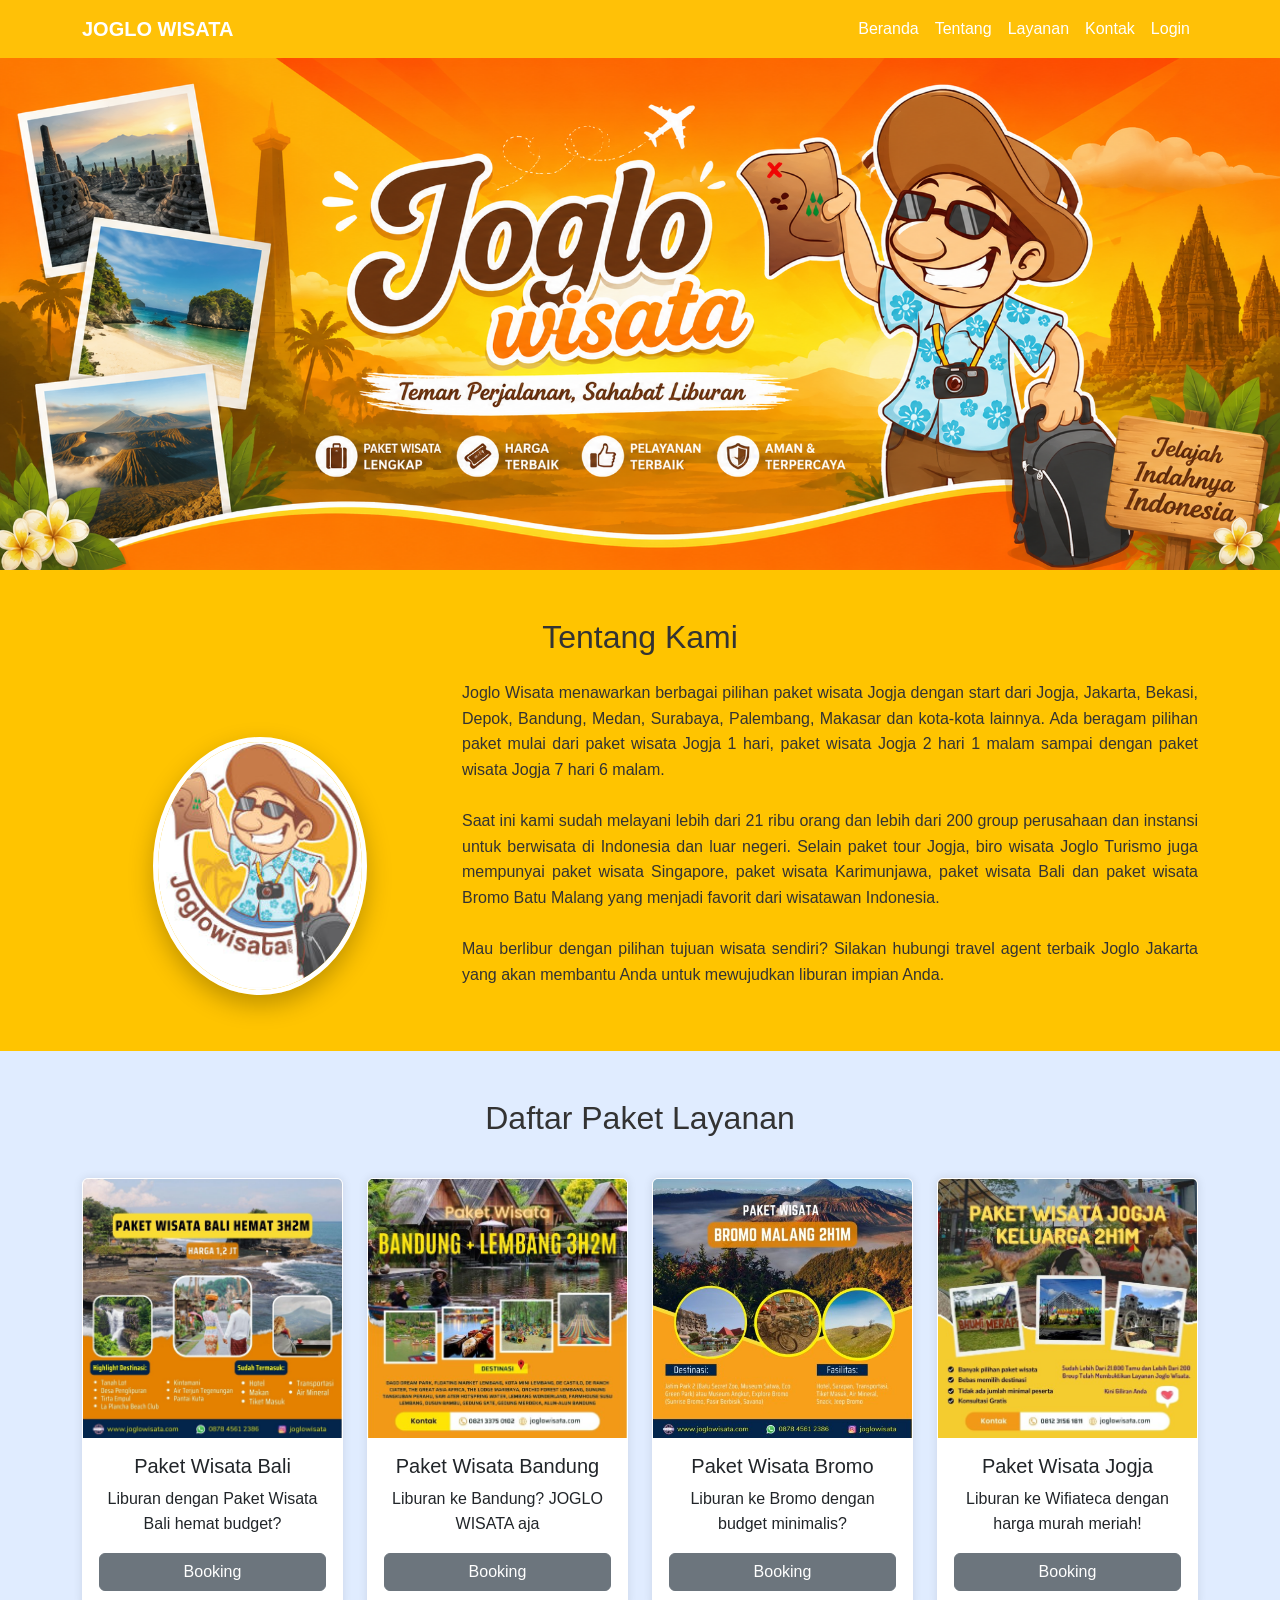
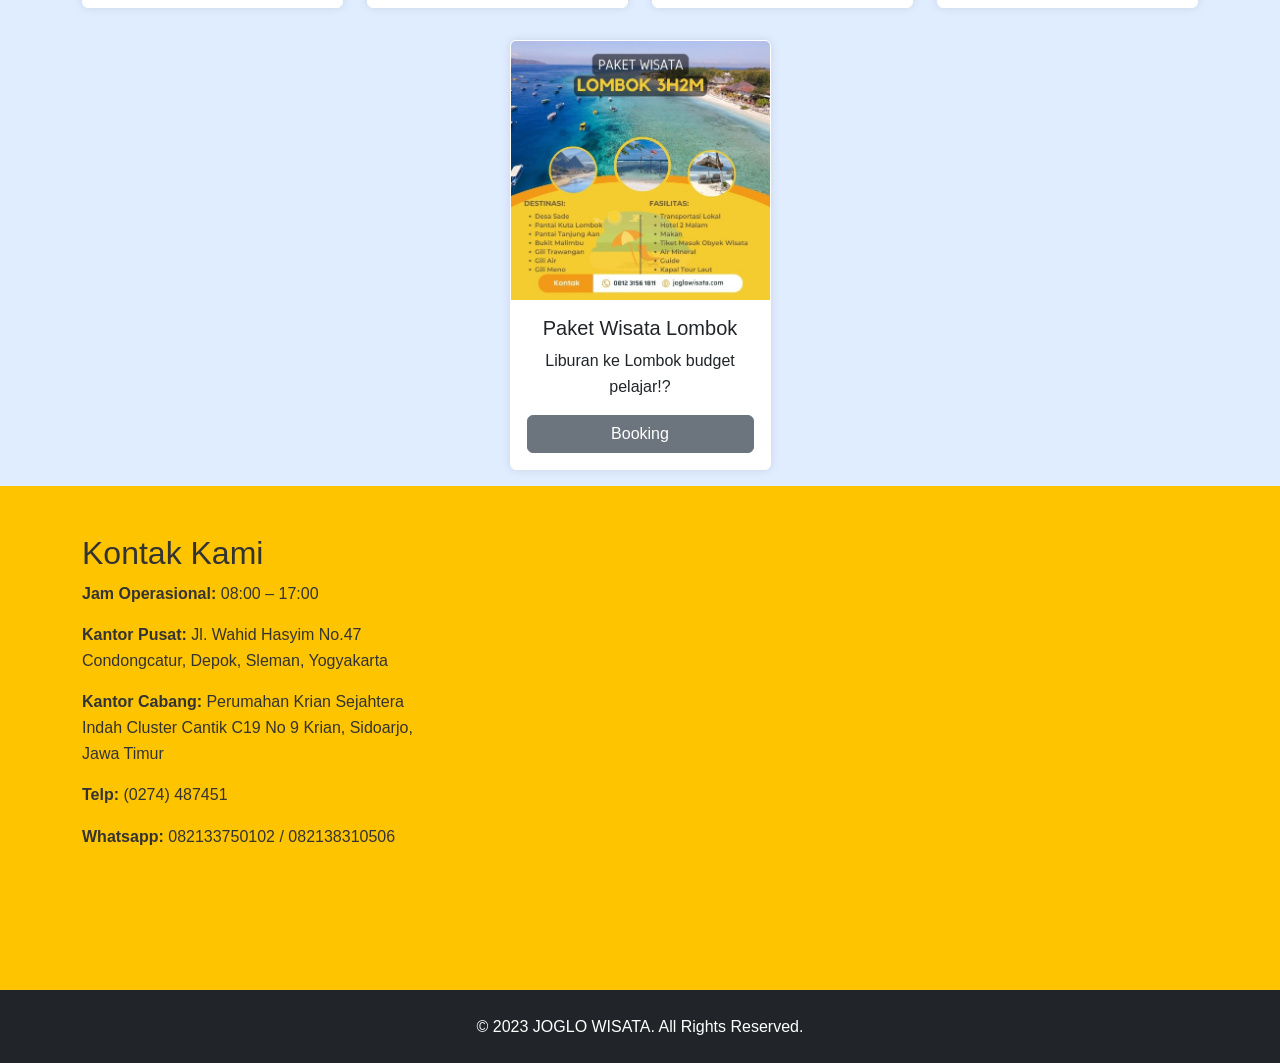
<file: index.html>
<!DOCTYPE html>
<html lang="id">
<head>
    <meta charset="UTF-8">
    <meta name="viewport" content="width=device-width, initial-scale=1.0">
    <title>JOGLO WISATA</title>
    <!-- Menghubungkan CSS Bootstrap -->
    <link rel="stylesheet" href="css/bootstrap.min.css">
    <!-- Menghubungkan CSS Kustom -->
    <link rel="stylesheet" href="assets/style.css">
</head>
<body>

    <!-- NAVIGASI -->
    <nav class="navbar navbar-expand-lg sticky-top bg-warning">
        <div class="container">
            <a class="navbar-brand text-white fw-bold" href="#beranda">JOGLO WISATA</a>

            <!-- BUTTON MENU MOBILE -->
            <!-- Perbaikan: class navbar-toggler (bukan nav-toggler) & data-bs-target -->
            <button class="navbar-toggler" type="button" data-bs-toggle="collapse" data-bs-target="#navbarNav" aria-controls="navbarNav" aria-expanded="false" aria-label="Toggle navigation">
                <span class="navbar-toggler-icon"></span>
            </button>

            <!-- MENU LINK -->
            <div class="collapse navbar-collapse" id="navbarNav">
                <div class="navbar-nav ms-auto">
                    <!-- Menambahkan ID tujuan sesuai section yang ada -->
                    <a class="nav-link text-white" href="#beranda">Beranda</a>
                    <a class="nav-link text-white" href="#tentang">Tentang</a>
                    <a class="nav-link text-white" href="#layanan">Layanan</a>
                    <a class="nav-link text-white" href="#kontak">Kontak</a>
                    <a class="nav-link text-white" href="login.html">Login</a>
                </div>
            </div>
        </div>
    </nav>

    <!-- SECTION BERANDA / HEADER -->
    <section id="beranda" class="bg-dua">
        <div class="header-wrapper">
            <img class="header-img w-100" src="assets/headers.png" alt="Header Background">
        </div>
    </section>

    <!-- SECTION TENTANG KAMI -->
    <section id="tentang" class="bg-satu">
        <div class="container">
            <h2 class="text-center mb-4 pt-5">Tentang Kami</h2>

            <div class="row align-items-center">
                <!-- Untuk Logo -->
                <div class="col-md-4 mb-5 mb-md-0 text-center">
                    <img src="assets/logo.jpg" class="rounded-circle logo-img" alt="Logo Joglo Wisata">
                </div>

                <!-- Untuk Teksnya -->
                <div class="col-md-8 mb-5">
                    <p style="text-align: justify;">
                        Joglo Wisata menawarkan berbagai pilihan paket wisata Jogja dengan start dari Jogja, Jakarta, Bekasi, Depok, Bandung, Medan, Surabaya, Palembang, Makasar dan kota-kota lainnya. Ada beragam pilihan paket mulai dari paket wisata Jogja 1 hari, paket wisata Jogja 2 hari 1 malam sampai dengan paket wisata Jogja 7 hari 6 malam.
                        <br><br>
                        Saat ini kami sudah melayani lebih dari 21 ribu orang dan lebih dari 200 group perusahaan dan instansi untuk berwisata di Indonesia dan luar negeri. Selain paket tour Jogja, biro wisata Joglo Turismo juga mempunyai paket wisata Singapore, paket wisata Karimunjawa, paket wisata Bali dan paket wisata Bromo Batu Malang yang menjadi favorit dari wisatawan Indonesia.
                        <br><br>
                        Mau berlibur dengan pilihan tujuan wisata sendiri? Silakan hubungi travel agent terbaik Joglo Jakarta yang akan membantu Anda untuk mewujudkan liburan impian Anda.
                    </p>
                </div>
            </div>
        </div>
    </section>

    <!-- SECTION LAYANAN -->
    <section id="layanan" class="bg-dua">
        <div class="container">
            <h2 class="text-center mb-4 pt-5">Daftar Paket Layanan</h2>
            
            <div class="row justify-content-center">

                <!-- PW Bali -->
                <div class="col-md-3 my-3">
                    <div class="card h-100">
                        <img src="assets/Paket-Wisata-Bali.jpg" class="card-img-top" alt="Paket Bali">
                        <div class="card-body d-flex flex-column">
                            <h5 class="card-title">Paket Wisata Bali</h5>
                            <p class="card-text">Liburan dengan Paket Wisata Bali hemat budget?</p>
                            <a href="#" class="btn btn-secondary mt-auto">Booking</a>
                        </div>
                    </div>
                </div>

                <!-- PW Bandung -->
                <div class="col-md-3 my-3">
                    <div class="card h-100">
                        <img src="assets/Paket-Wisata-Bandung.jpg" class="card-img-top" alt="Paket Bandung">
                        <div class="card-body d-flex flex-column">
                            <h5 class="card-title">Paket Wisata Bandung</h5>
                            <p class="card-text">Liburan ke Bandung? JOGLO WISATA aja</p>
                            <a href="#" class="btn btn-secondary mt-auto">Booking</a>
                        </div>
                    </div>
                </div>

                <!-- PW Bromo -->
                <div class="col-md-3 my-3">
                    <div class="card h-100">
                        <img src="assets/Paket-Wisata-Bromo.jpg" class="card-img-top" alt="Paket Bromo">
                        <div class="card-body d-flex flex-column">
                            <h5 class="card-title">Paket Wisata Bromo</h5>
                            <p class="card-text">Liburan ke Bromo dengan budget minimalis?</p>
                            <a href="#" class="btn btn-secondary mt-auto">Booking</a>
                        </div>
                    </div>
                </div>

                <!-- PW Jogja -->
                <div class="col-md-3 my-3">
                    <div class="card h-100">
                        <img src="assets/Paket-Wisata-Jogja.jpg" class="card-img-top" alt="Paket Jogja">
                        <div class="card-body d-flex flex-column">
                            <h5 class="card-title">Paket Wisata Jogja</h5>
                            <p class="card-text">Liburan ke Wifiateca dengan harga murah meriah!</p>
                            <a href="#" class="btn btn-secondary mt-auto">Booking</a>
                        </div>
                    </div>
                </div>

                <!-- PW Lombok -->
                <div class="col-md-3 my-3">
                    <div class="card h-100">
                        <img src="assets/Paket-Wisata-Lombok.jpg" class="card-img-top" alt="Paket Lombok">
                        <div class="card-body d-flex flex-column">
                            <h5 class="card-title">Paket Wisata Lombok</h5>
                            <p class="card-text">Liburan ke Lombok budget pelajar!?</p>
                            <a href="#" class="btn btn-secondary mt-auto">Booking</a>
                        </div>
                    </div>
                </div>

            </div>
        </div>
    </section>

    <!-- SECTION KONTAK -->
    <section id="kontak" class="bg-satu">
        <div class="container">
            <div class="row">
                <div class="col-md-4 my-5">
                    <div class="info-area">
                        <h2>Kontak Kami</h2>
                        <p><strong>Jam Operasional:</strong> 08:00 – 17:00</p>
                        <p><strong>Kantor Pusat:</strong> Jl. Wahid Hasyim No.47 Condongcatur, Depok, Sleman, Yogyakarta</p>
                        <p><strong>Kantor Cabang:</strong> Perumahan Krian Sejahtera Indah Cluster Cantik C19 No 9 Krian, Sidoarjo, Jawa Timur</p>
                        <p><strong>Telp:</strong> (0274) 487451</p>
                        <p><strong>Whatsapp:</strong> 082133750102 / 082138310506</p>
                    </div>
                </div>
                <div class="col-md-8 my-5">
                    <div class="map-area">
                        <iframe
                            src="https://www.google.com/maps/embed?pb=!1m18!1m12!1m3!1d3953.270070431482!2d110.4038471!3d-7.7611566000000005!2m3!1f0!2f0!3f0!3m2!1i1024!2i768!4f13.1!3m3!1m2!1s0x2e7a599860b512bb%3A0xad5c35813c5fd3d1!2sJoglo%20Wisata!5e0!3m2!1sen!2sid!4v1778480409929!5m2!1sen!2sid" 
                            width="100%" 
                            height="350" 
                            style="border:0;" 
                            allowfullscreen="" 
                            loading="lazy">
                        </iframe>
                    </div>
                </div>
            </div>
        </div>
    </section>

    <!-- FOOTER -->
    <footer class="bg-dark text-white py-4">
        <div class="container text-center">
            <p class="mb-0">&copy; 2023 JOGLO WISATA. All Rights Reserved.</p>
        </div>
    </footer>

    <!-- Bootstrap JS -->
    <script src="js/bootstrap.bundle.min.js"></script>
</body>
</html>
</file>
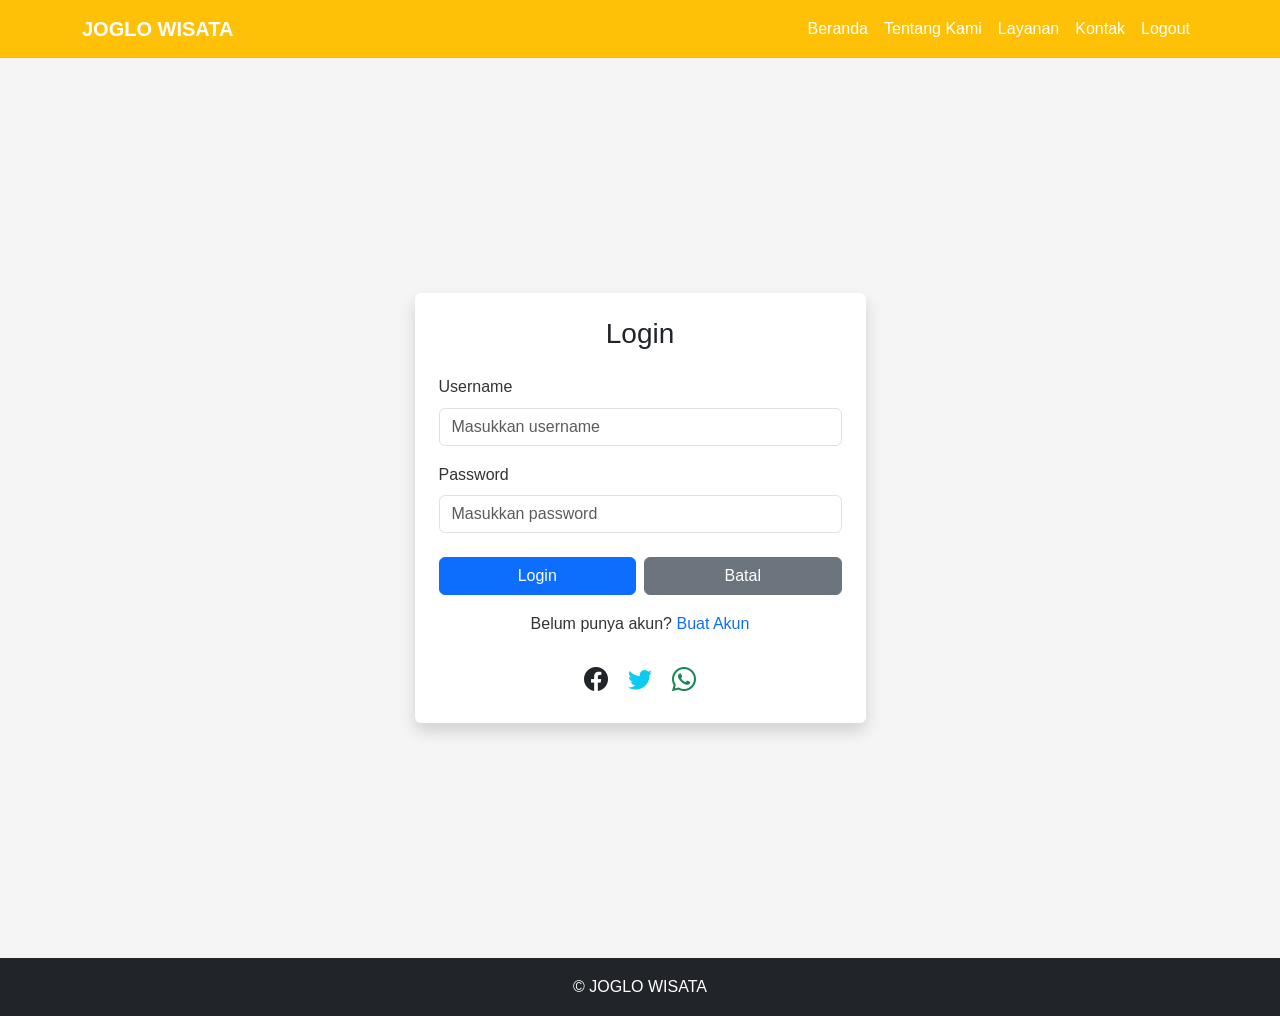
<file: login.html>
<!DOCTYPE html>
<html lang="id">
<head>
    <meta charset="UTF-8">
    <meta name="viewport" content="width=device-width, initial-scale=1.0">
    <title>Login - JOGLO WISATA</title>
    
    <!-- Bootstrap CSS -->
    <link rel="stylesheet" href="css/bootstrap.min.css">
    <!-- Bootstrap Icons -->
    <link rel="stylesheet" href="font/bootstrap-icons.css">
    <!-- Custom CSS -->
    <link rel="stylesheet" href="assets/style.css">
</head>
<body>

    <!-- Navbar -->
    <nav class="navbar navbar-expand-lg sticky-top bg-warning">
        <div class="container">
            <a class="navbar-brand text-white fw-bold" href="#beranda">
                JOGLO WISATA
            </a>

            <!-- Tombol Menu Utama (Mobile) -->
            <button class="navbar-toggler" type="button" data-bs-toggle="collapse" data-bs-target="#navbarNav" aria-controls="navbarNav" aria-expanded="false" aria-label="Toggle navigation">
                <span class="navbar-toggler-icon"></span>
            </button>

            <!-- Menu Links -->
            <div class="collapse navbar-collapse" id="navbarNav">
                <div class="navbar-nav ms-auto">
                    <a class="nav-link text-white" href="index.html#beranda">Beranda</a>
                    <a class="nav-link text-white" href="index.html#tentang">Tentang Kami</a>
                    <a class="nav-link text-white" href="index.html#layanan">Layanan</a>
                    <a class="nav-link text-white" href="index.html#kontak">Kontak</a>
                    <a class="nav-link text-white" href="logout.html">Logout</a>
                </div>
            </div>
        </div>
    </nav>

    <!-- Section Login -->
    <section class="login-section d-flex align-items-center min-vh-100">
        <div class="container">
            <div class="row justify-content-center align-items-center">

                <!-- Form Login -->
                <div class="col-md-5">
                    <div class="login-card p-4 shadow rounded bg-white">
                        <h3 class="text-center mb-4 text-dark">Login</h3>

                        <form id="formLogin">
                            <div class="mb-3">
                                <label for="username" class="form-label">Username</label>
                                <input type="text" id="username" class="form-control" placeholder="Masukkan username" required>
                            </div>

                            <div class="mb-3">
                                <label for="password" class="form-label">Password</label>
                                <input type="password" id="password" class="form-control" placeholder="Masukkan password" required>
                            </div>

                            <div class="d-flex justify-content-between mt-4">
                                <button type="submit" class="btn btn-primary w-50 me-2">Login</button>
                                <button type="reset" class="btn btn-secondary w-50">Batal</button>
                            </div>

                            <p class="text-center mt-3">
                                Belum punya akun? <a href="register.html" class="text-decoration-none">Buat Akun</a>
                            </p>
                            
                            <!-- Social Media Icons -->
                            <div class="text-center mt-4">
                                <a href="#" class="text-dark fs-4 me-3"><i class="bi bi-facebook"></i></a>
                                <a href="#" class="text-info fs-4 me-3"><i class="bi bi-twitter"></i></a>
                                <a href="#" class="text-success fs-4"><i class="bi bi-whatsapp"></i></a>
                            </div>
                        </form>

                    </div>
                </div>

            </div>
        </div>
    </section>

    <!-- Footer -->
    <footer class="bg-dark text-white py-3 text-center">
        <p class="mb-0">&copy; JOGLO WISATA</p>
    </footer>

    <!-- Bootstrap JS -->
    <script src="js/bootstrap.bundle.min.js"></script>

    <!-- JAVASCRIPT LOGIN -->
    <script>
        document.getElementById("formLogin").onsubmit = function(e) {
            e.preventDefault();

            /* Ambil Nilai Variabel */
            let u = document.getElementById("username").value;
            let p = document.getElementById("password").value;

            /* Ambil data user dari LocalStorage */
            let userData = localStorage.getItem("user_" + u);

            if (userData) {
                // Konversi JSON ke object
                let data = JSON.parse(userData);

                /* Cek password */
                if (data.password === p) {
                    alert("Login Berhasil!\nSelamat Datang, " + data.username);
                    window.location.href = "user.html";
                } else {
                    alert("Password salah!");
                }
            } else {
                /* Jika username tidak ditemukan */
                alert("Username tidak ditemukan!\nSilakan melakukan registrasi terlebih dahulu.");
            }
        };
    </script>

</body>
</html>
</file>
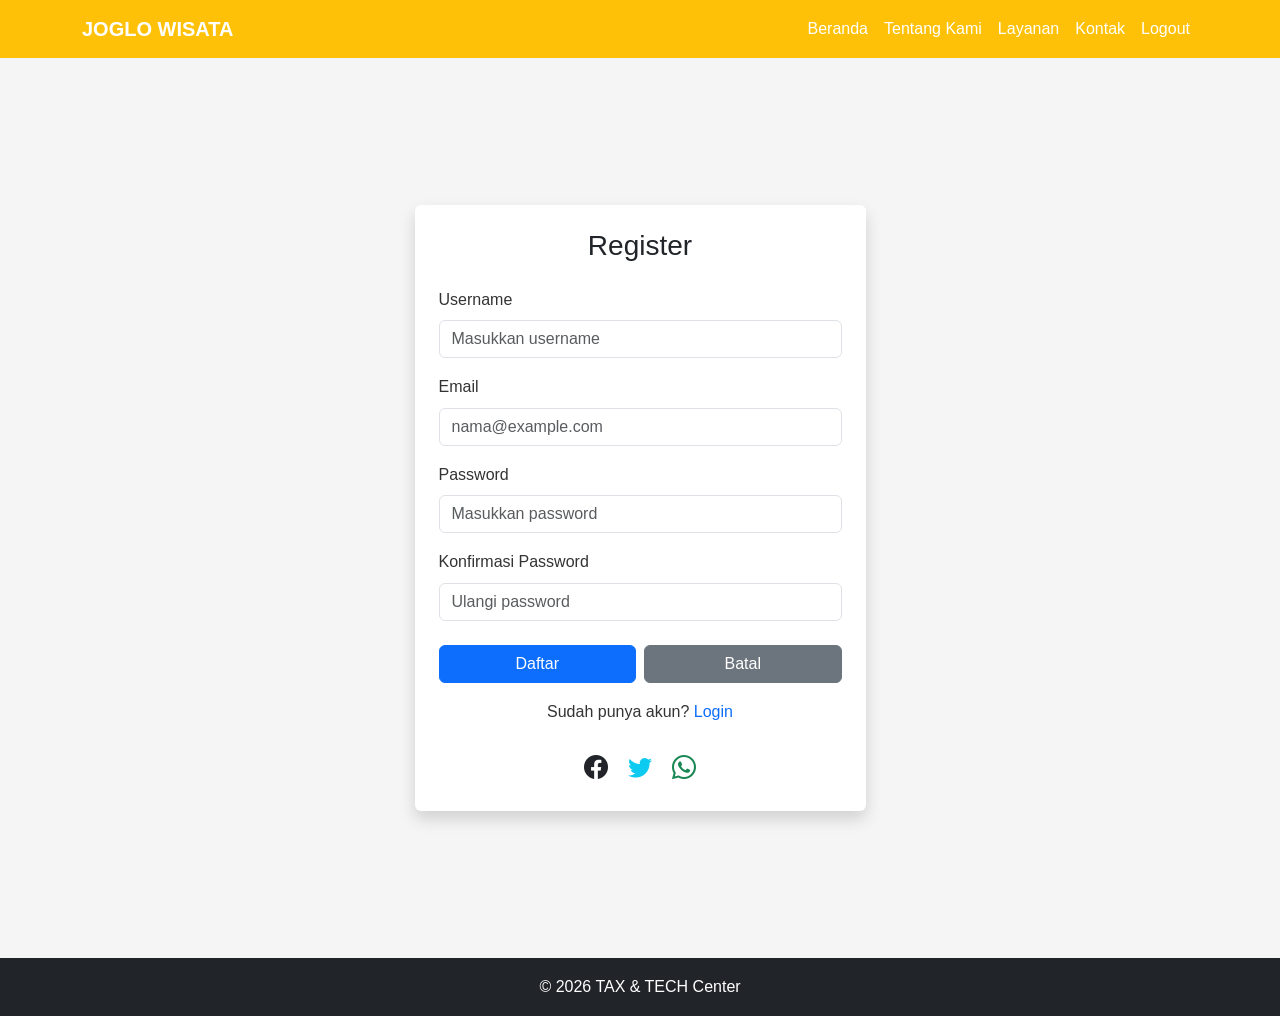
<file: register.html>
<!DOCTYPE html>
<html lang="id">
<head>
    <meta charset="UTF-8">
    <meta name="viewport" content="width=device-width, initial-scale=1.0">
    <title>Register - JOGLO WISATA</title>
    
    <!-- Bootstrap CSS -->
    <link rel="stylesheet" href="css/bootstrap.min.css">
    <link rel="stylesheet" href="font/bootstrap-icons.css">
    <link rel="stylesheet" href="assets/style.css">
</head>
<body>

    <!-- Navbar -->
    <nav class="navbar navbar-expand-lg sticky-top bg-warning">
        <div class="container">
            <a class="navbar-brand text-white fw-bold" href="#beranda">
                JOGLO WISATA
            </a>

            <!-- Tombol Menu Utama (Mobile) -->
            <button class="navbar-toggler" type="button" data-bs-toggle="collapse" data-bs-target="#navbarNav" aria-controls="navbarNav" aria-expanded="false" aria-label="Toggle navigation">
                <span class="navbar-toggler-icon"></span>
            </button>

            <!-- Menu Links -->
            <div class="collapse navbar-collapse" id="navbarNav">
                <div class="navbar-nav ms-auto">
                    <a class="nav-link text-white" href="index.html">Beranda</a>
                    <a class="nav-link text-white" href="index.html#tentang">Tentang Kami</a>
                    <a class="nav-link text-white" href="index.html#layanan">Layanan</a>
                    <a class="nav-link text-white" href="index.html#kontak">Kontak</a>
                    <a class="nav-link text-white" href="logout.html">Logout</a>
                </div>
            </div>
        </div>
    </nav>

    <!-- Section Register -->
    <section class="login-section d-flex align-items-center min-vh-100">
        <div class="container">
            <div class="row justify-content-center align-items-center">

                <!-- Form Register -->
                <div class="col-md-5">
                    <div class="login-card p-4 shadow rounded bg-white">
                        <h3 class="text-center mb-4 text-dark">Register</h3>

                        <form id="formRegister">
                            <div class="mb-3">
                                <label for="username" class="form-label">Username</label>
                                <input type="text" id="username" class="form-control" placeholder="Masukkan username" required>
                            </div>

                            <div class="mb-3">
                                <label for="email" class="form-label">Email</label>
                                <input type="email" id="email" class="form-control" placeholder="nama@example.com" required>
                            </div>

                            <div class="mb-3">
                                <label for="password" class="form-label">Password</label>
                                <input type="password" id="password" class="form-control" placeholder="Masukkan password" required>
                            </div>

                            <!-- Konfirmasi Password (Opsional tapi disarankan) -->
                            <div class="mb-3">
                                <label for="confirmPassword" class="form-label">Konfirmasi Password</label>
                                <input type="password" id="confirmPassword" class="form-control" placeholder="Ulangi password" required>
                            </div>

                            <div class="d-flex justify-content-between mt-4">
                                <button type="submit" class="btn btn-primary w-50 me-2">Daftar</button>
                                <button type="reset" class="btn btn-secondary w-50">Batal</button>
                            </div>

                            <p class="text-center mt-3">
                                Sudah punya akun? <a href="login.html" class="text-decoration-none">Login</a>
                            </p>
                            
                            <!-- Social Media Icons -->
                            <div class="text-center mt-4">
                                <a href="#" class="text-dark fs-4 me-3"><i class="bi bi-facebook"></i></a>
                                <a href="#" class="text-info fs-4 me-3"><i class="bi bi-twitter"></i></a>
                                <a href="#" class="text-success fs-4"><i class="bi bi-whatsapp"></i></a>
                            </div>
                        </form>

                    </div>
                </div>

            </div>
        </div>
    </section>

    <!-- Footer -->
    <footer class="bg-dark text-white py-3 text-center">
        <p class="mb-0">&copy; 2026 TAX & TECH Center</p>
    </footer>

    <!-- Bootstrap JS -->
    <script src="js/bootstrap.bundle.min.js"></script>

    <!-- JAVASCRIPT REGISTER -->
    <script>
        document.getElementById("formRegister").onsubmit = function(e) {
            e.preventDefault();

            /* Ambil Nilai Variabel */
            let u = document.getElementById("username").value;
            let em = document.getElementById("email").value;
            let p = document.getElementById("password").value;
            let cp = document.getElementById("confirmPassword").value;

            /* Validasi Input */
            if (p !== cp) {
                alert("Password dan Konfirmasi Password tidak cocok!");
                return;
            }

            if (u.length < 3) {
                alert("Username harus minimal 3 karakter!");
                return;
            }

            /* Simulasi Proses Register (Bisa ditambah dengan LocalStorage atau Ajax) */
            try {
                // Contoh simulasi penyimpanan ke LocalStorage
                localStorage.setItem("user_" + u, JSON.stringify({
                    username: u,
                    email: em,
                    password: p
                }));

                alert("Registrasi Berhasil!\nSilakan Login menggunakan akun baru Anda.");
                window.location.href = "login.html";

            } catch (err) {
                console.error(err);
                alert("Terjadi kesalahan saat menyimpan data.");
            }
        };
    </script>

</body>
</html>
</file>
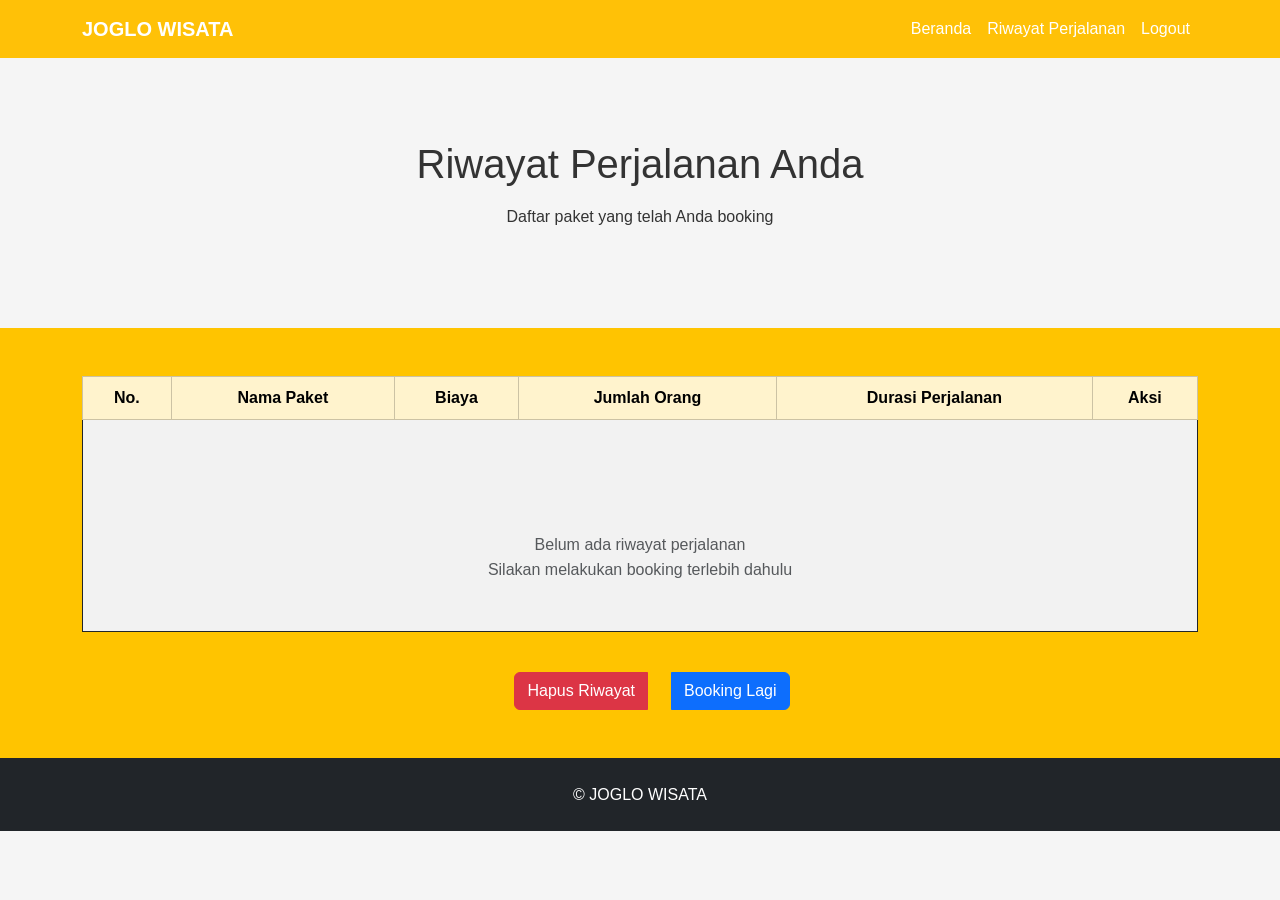
<file: riwayat_perjalanan.html>
<!DOCTYPE html>
<html lang="id">
<head>
    <meta charset="UTF-8">
    <meta name="viewport" content="width=device-width, initial-scale=1.0">
    <title>Riwayat Perjalanan - JOGLO WISATA</title>
    
    <!-- Bootstrap CSS -->
    <link rel="stylesheet" href="css/bootstrap.min.css">
    <link rel="stylesheet" href="assets/style.css">
</head>
<body>

    <!-- Navbar -->
    <nav class="navbar navbar-expand-lg sticky-top bg-warning">
        <div class="container">
            <a class="navbar-brand text-white fw-bold" href="index.html">JOGLO WISATA</a>

            <!-- Button Menu Mobile -->
            <button class="navbar-toggler" type="button" data-bs-toggle="collapse" data-bs-target="#navbarNav" aria-controls="navbarNav" aria-expanded="false" aria-label="Toggle navigation">
                <span class="navbar-toggler-icon"></span>
            </button>

            <!-- Menu Links -->
            <div class="collapse navbar-collapse" id="navbarNav">
                <div class="navbar-nav ms-auto">
                    <a class="nav-link text-white" href="user.html">Beranda</a>
                    <a class="nav-link text-white" href="riwayat_perjalanan.html">Riwayat Perjalanan</a>
                    <a class="nav-link text-white" href="index.html">Logout</a>
                </div>
            </div>
        </div>
    </nav>

    <!-- Section Utama User -->
    <section class="d-flex align-items-center" style="min-height: 30vh;">
        <div class="container text-center">
            <h1 class="mb-3">Riwayat Perjalanan Anda</h1>
            <p>Daftar paket yang telah Anda booking</p>
        </div>
    </section>

    <!-- Section Tabel Riwayat -->
    <section class="bg-satu py-5">
        <div class="container">
            <div class="table-responsive">
                <table class="table table-striped table-hover table-bordered border-dark">
                    <thead class="table-warning">
                        <tr class="text-center">
                            <th>No.</th>
                            <th>Nama Paket</th>
                            <th>Biaya</th>
                            <th>Jumlah Orang</th>
                            <th>Durasi Perjalanan</th>
                            <th>Aksi</th>
                        </tr>
                    </thead>
                    <tbody id="tabelRiwayat">
                        <!-- Data akan diisi oleh JavaScript -->
                    </tbody>
                </table>
            </div>
            
            <div class="text-center mt-4">
                <p id="kosong" class="text-muted fs-5" style="display: none;">Belum ada riwayat perjalanan.</p>
                <div class="btn-group">
                    <button class="btn btn-danger mx-4" onclick="hapusRiwayat()">Hapus Riwayat</button>
                    <a href="user.html" class="btn btn-primary">Booking Lagi</a>
                </div>
            </div>
        </div>
    </section>

    <!-- Footer -->
    <footer class="bg-dark text-white py-4">
        <div class="container text-center">
            <p class="mb-0">&copy; JOGLO WISATA</p>
        </div>
    </footer>

    <!-- Bootstrap JS -->
    <script src="js/bootstrap.bundle.min.js"></script>

    <!-- JavaScript untuk Tabel Riwayat -->
    <script>
        // Fungsi untuk menampilkan data riwayat
        function tampilkanRiwayat() {
            let riwayat = JSON.parse(localStorage.getItem('riwayatBooking')) || [];
            let tbody = document.getElementById('tabelRiwayat');
            let pesanKosong = document.getElementById('kosong');
            
            tbody.innerHTML = ""; // Reset tabel

            if (riwayat.length === 0) {
                // Tampilkan pesan jika tidak ada data
                tbody.innerHTML = `
                    <tr>
                        <td colspan="6" class="text-center text-muted py-5">
                            <i class="bi bi-calendar-x fs-1"></i><br>
                            Belum ada riwayat perjalanan<br>
                            Silakan melakukan booking terlebih dahulu
                        </td>
                    </tr>
                `;
                return;
            }

            // Loop through data and display in table
            riwayat.forEach(function(data, index) {
                let row = `
                    <tr class="text-center">
                        <td class="align-middle">${index + 1}</td>
                        <td class="align-middle fw-bold">${data.paket}</td>
                        <td class="align-middle text-success">${data.biaya}</td>
                        <td class="align-middle">${data.orang} Orang</td>
                        <td class="align-middle">${data.durasi}</td>
                        <td class="align-middle">
                            <button class="btn btn-sm btn-danger" onclick="hapusData(${index})">
                                <i class="bi bi-trash"></i> Hapus
                            </button>
                        </td>
                    </tr>
                `;
                tbody.innerHTML += row;
            });
        }

        // Fungsi untuk menghapus satu data
        function hapusData(index) {
            if (confirm("Apakah Anda yakin ingin menghapus data ini?")) {
                let riwayat = JSON.parse(localStorage.getItem('riwayatBooking')) || [];
                riwayat.splice(index, 1); // Hapus data pada index tertentu
                localStorage.setItem('riwayatBooking', JSON.stringify(riwayat));
                location.reload(); // Refresh halaman
            }
        }

        // Fungsi untuk menghapus semua riwayat
        function hapusRiwayat() {
            if (confirm("Apakah Anda yakin ingin menghapus semua riwayat?")) {
                localStorage.removeItem('riwayatBooking');
                location.reload(); // Refresh halaman
            }
        }

        // Panggil fungsi saat halaman dimuat
        window.onload = tampilkanRiwayat;
    </script>

</body>
</html>
</file>
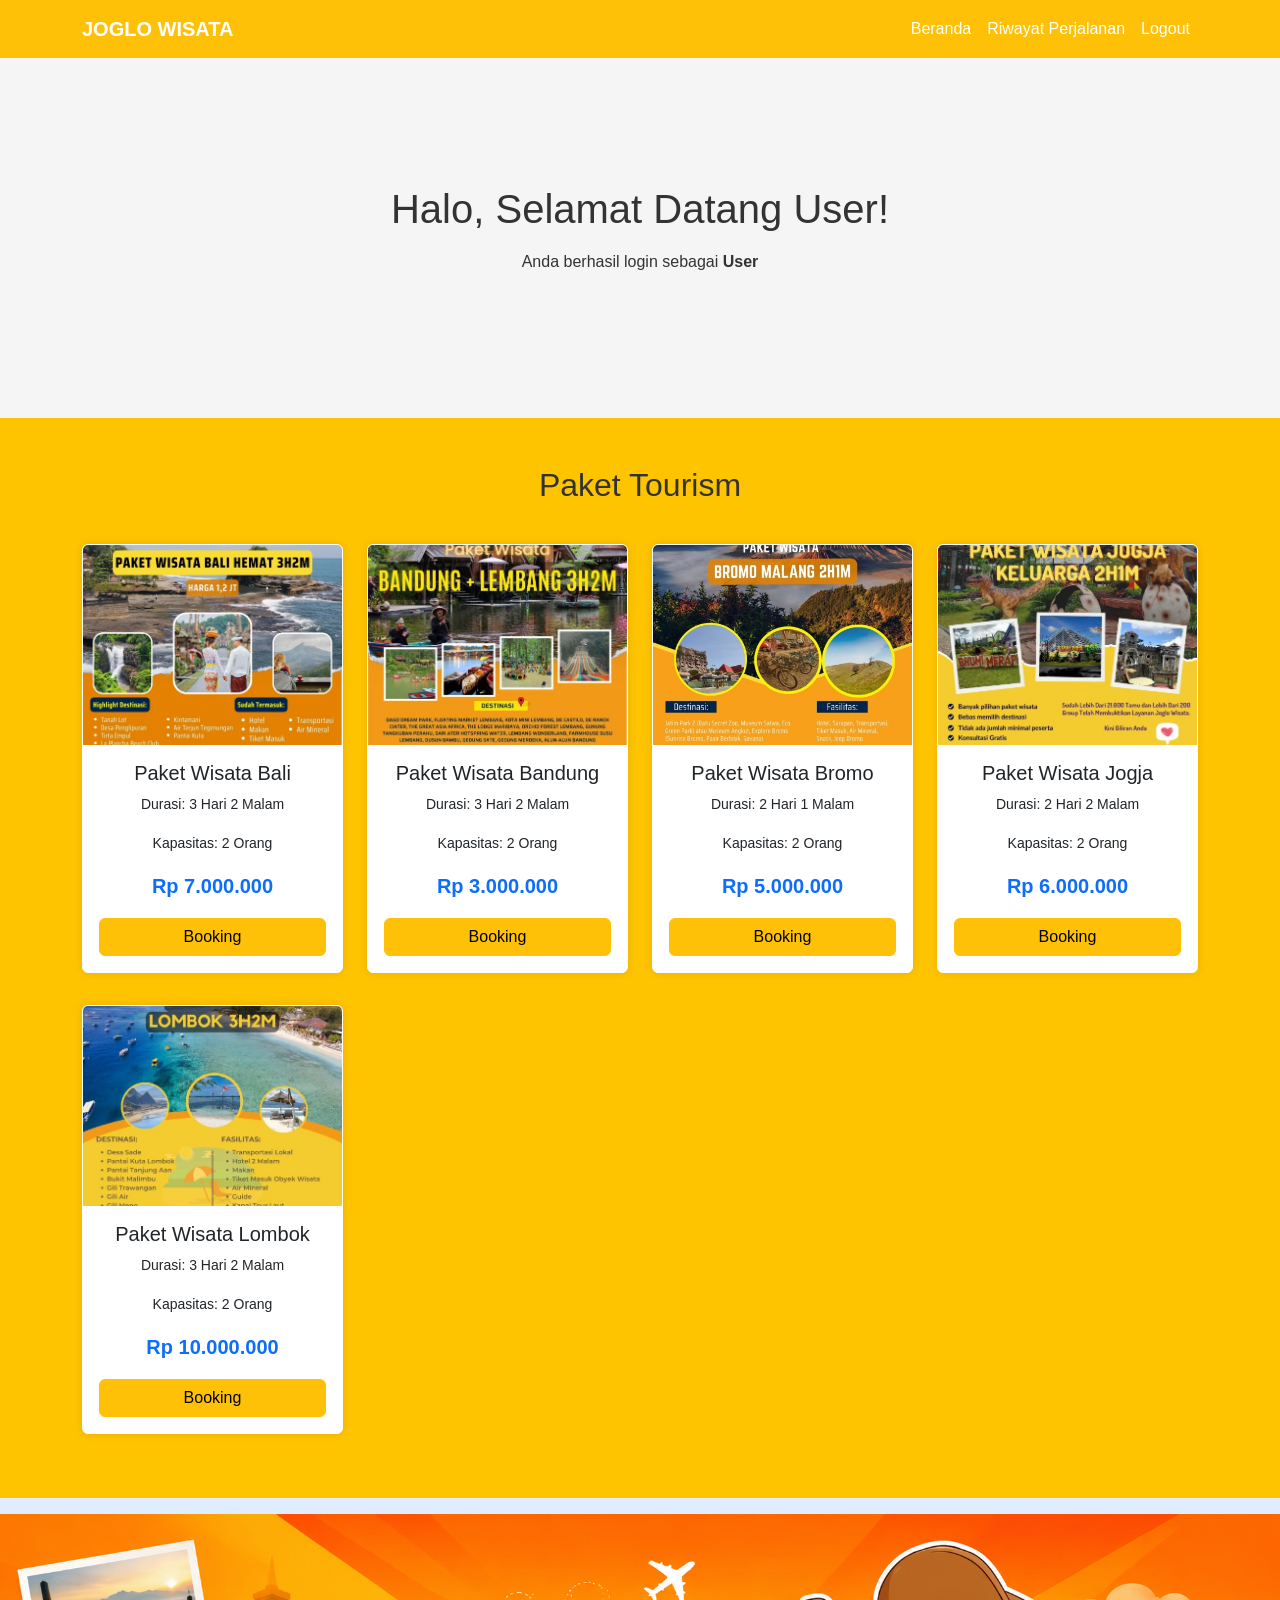
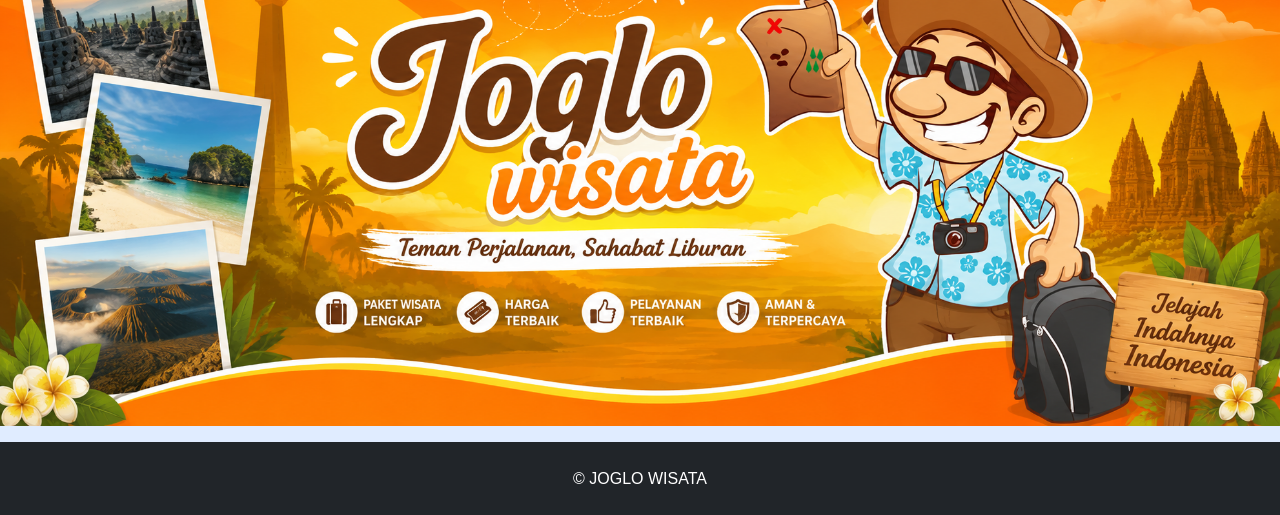
<file: user.html>
<!DOCTYPE html>
<html lang="id">
<head>
    <meta charset="UTF-8">
    <meta name="viewport" content="width=device-width, initial-scale=1.0">
    <title>JOGLO WISATA - User</title>
    
    <!-- Bootstrap CSS -->
    <link rel="stylesheet" href="css/bootstrap.min.css">
    <link rel="stylesheet" href="assets/style.css">
</head>
<body>

    <!-- Navbar -->
    <nav class="navbar navbar-expand-lg sticky-top bg-warning">
        <div class="container">
            <a class="navbar-brand text-white fw-bold" href="index.html">JOGLO WISATA</a>

            <!-- Button Menu Mobile -->
            <button class="navbar-toggler" type="button" data-bs-toggle="collapse" data-bs-target="#navbarNav" aria-controls="navbarNav" aria-expanded="false" aria-label="Toggle navigation">
                <span class="navbar-toggler-icon"></span>
            </button>

            <!-- Menu Links -->
            <div class="collapse navbar-collapse" id="navbarNav">
                <div class="navbar-nav ms-auto">
                    <a class="nav-link text-white" href="user.html">Beranda</a>
                    <a class="nav-link text-white" href="riwayat_perjalanan.html">Riwayat Perjalanan</a>
                    <a class="nav-link text-white" href="index.html">Logout</a>
                </div>
            </div>
        </div>
    </nav>

    <!-- Section Utama User -->
    <section class="d-flex align-items-center" style="min-height: 40vh;">
        <div class="container text-center">
            <h1 class="mb-3">Halo, Selamat Datang User!</h1>
            <p>Anda berhasil login sebagai <b>User</b></p>
        </div>
    </section>

    <!-- Section Paket Tourism -->
    <section id="paket" class="bg-satu py-5">
        <div class="container">
            <h2 class="text-center mb-4">Paket Tourism</h2>
            
            <div class="row">
                <!-- PW Bali -->
                <div class="col-md-3 my-3">
                    <div class="card h-100">
                        <img src="assets/Paket-Wisata-Bali.jpg" class="card-img-top" alt="Paket Bali" style="height: 200px; object-fit: cover;">
                        <div class="card-body d-flex flex-column">
                            <h5 class="card-title">Paket Wisata Bali</h5>
                            <p class="card-text small">Durasi: 3 Hari 2 Malam</p>
                            <p class="card-text small">Kapasitas: 2 Orang</p>
                            <p class="fw-bold text-primary fs-5">Rp 7.000.000</p>
                            <button class="btn btn-warning mt-auto" data-bs-toggle="modal" data-bs-target="#bookingModal" onclick="pilihPaket('Paket Wifiata Bali', 7000000, 3)">Booking</button>
                        </div>
                    </div>
                </div>

                <!-- PW Bandung -->
                <div class="col-md-3 my-3">
                    <div class="card h-100">
                        <img src="assets/Paket-Wisata-Bandung.jpg" class="card-img-top" alt="Paket Bandung" style="height: 200px; object-fit: cover;">
                        <div class="card-body d-flex flex-column">
                            <h5 class="card-title">Paket Wisata Bandung</h5>
                            <p class="card-text small">Durasi: 3 Hari 2 Malam</p>
                            <p class="card-text small">Kapasitas: 2 Orang</p>
                            <p class="fw-bold text-primary fs-5">Rp 3.000.000</p>
                            <button class="btn btn-warning mt-auto" data-bs-toggle="modal" data-bs-target="#bookingModal" onclick="pilihPaket('Paket Wifiata Bandung', 3000000, 3)">Booking</button>
                        </div>
                    </div>
                </div>

                <!-- PW Bromo -->
                <div class="col-md-3 my-3">
                    <div class="card h-100">
                        <img src="assets/Paket-Wisata-Bromo.jpg" class="card-img-top" alt="Paket Bromo" style="height: 200px; object-fit: cover;">
                        <div class="card-body d-flex flex-column">
                            <h5 class="card-title">Paket Wisata Bromo</h5>
                            <p class="card-text small">Durasi: 2 Hari 1 Malam</p>
                            <p class="card-text small">Kapasitas: 2 Orang</p>
                            <p class="fw-bold text-primary fs-5">Rp 5.000.000</p>
                            <button class="btn btn-warning mt-auto" data-bs-toggle="modal" data-bs-target="#bookingModal" onclick="pilihPaket('Paket Wifiata Bromo', 5000000, 2)">Booking</button>
                        </div>
                    </div>
                </div>

                <!-- PW Jogja -->
                <div class="col-md-3 my-3">
                    <div class="card h-100">
                        <img src="assets/Paket-Wisata-Jogja.jpg" class="card-img-top" alt="Paket Jogja" style="height: 200px; object-fit: cover;">
                        <div class="card-body d-flex flex-column">
                            <h5 class="card-title">Paket Wisata Jogja</h5>
                            <p class="card-text small">Durasi: 2 Hari 2 Malam</p>
                            <p class="card-text small">Kapasitas: 2 Orang</p>
                            <p class="fw-bold text-primary fs-5">Rp 6.000.000</p>
                            <button class="btn btn-warning mt-auto" data-bs-toggle="modal" data-bs-target="#bookingModal" onclick="pilihPaket('Paket Wifiata Jogja', 6000000, 2)">Booking</button>
                        </div>
                    </div>
                </div>

                <!-- PW Lombok -->
                <div class="col-md-3 my-3">
                    <div class="card h-100">
                        <img src="assets/Paket-Wisata-Lombok.jpg" class="card-img-top" alt="Paket Lombok" style="height: 200px; object-fit: cover;">
                        <div class="card-body d-flex flex-column">
                            <h5 class="card-title">Paket Wisata Lombok</h5>
                            <p class="card-text small">Durasi: 3 Hari 2 Malam</p>
                            <p class="card-text small">Kapasitas: 2 Orang</p>
                            <p class="fw-bold text-primary fs-5">Rp 10.000.000</p>
                            <button class="btn btn-warning mt-auto" data-bs-toggle="modal" data-bs-target="#bookingModal" onclick="pilihPaket('Paket Wifiata Lombok', 10000000, 3)">Booking</button>
                        </div>
                    </div>
                </div>
            </div>
        </div>
    </section>

    <!-- Section Header Image -->
    <section class="bg-dua py-3">
        <img class="header-img w-100" src="assets/headers.png" alt="Header Image">
    </section>

    <!-- Modal Booking -->
    <div class="modal fade" id="bookingModal" tabindex="-1" aria-labelledby="bookingModalLabel" aria-hidden="true">
        <div class="modal-dialog">
            <div class="modal-content">
                <div class="modal-header">
                    <h5 class="modal-title" id="bookingModalLabel">Form Booking</h5>
                    <button type="button" class="btn-close" data-bs-dismiss="modal" aria-label="Close"></button>
                </div>
                <form id="formBooking">
                    <div class="modal-body">
                        <div class="mb-3">
                            <label class="form-label">Paket yang Dipilih</label>
                            <input type="text" class="form-control" id="namaPaket" readonly>
                        </div>
                        <div class="mb-3">
                            <label class="form-label">Jumlah Paket (Rombongan)</label>
                            <input type="number" class="form-control" id="jumlahPaket" min="1" value="1" required oninput="hitungTotal()">
                            <div class="form-text">Harga sudah termasuk 2 orang per paket</div>
                        </div>
                        <div class="mb-3">
                            <label class="form-label">Durasi (Hari)</label>
                            <input type="number" class="form-control" id="durasi" min="1" required>
                        </div>
                        <div class="mb-3">
                            <label class="form-label">Tanggal Keberangkatan</label>
                            <input type="date" class="form-control" id="tanggal" required>
                        </div>
                        <div class="mb-3">
                            <label class="form-label">Total Biaya</label>
                            <input type="text" class="form-control" id="totalBiaya" readonly>
                            <input type="hidden" id="hargaSatuan">
                        </div>
                    </div>
                    <div class="modal-footer">
                        <button type="button" class="btn btn-secondary" data-bs-dismiss="modal">Batal</button>
                        <button type="submit" class="btn btn-primary">Konfirmasi Booking</button>
                    </div>
                </form>
            </div>
        </div>
    </div>

    <!-- Footer -->
    <footer class="bg-dark text-white py-4">
        <div class="container text-center">
            <p class="mb-0">&copy; JOGLO WISATA</p>
        </div>
    </footer>

    <!-- Bootstrap JS -->
    <script src="js/bootstrap.bundle.min.js"></script>

    <!-- JavaScript untuk Booking -->
    <script>
        let hargaPaket = 0;

        function pilihPaket(nama, harga, durasi) {
            document.getElementById('namaPaket').value = nama;
            document.getElementById('hargaSatuan').value = harga;
            document.getElementById('durasi').value = durasi;
            document.getElementById('jumlahPaket').value = 1;
            hargaPaket = harga;
            hitungTotal();
        }

        function hitungTotal() {
            let jumlah = parseInt(document.getElementById('jumlahPaket').value);
            let total = jumlah * hargaPaket;
            document.getElementById('totalBiaya').value = "Rp " + total.toLocaleString('id-ID');
        }

        document.getElementById('formBooking').onsubmit = function(e) {
            e.preventDefault();

            let paket = document.getElementById('namaPaket').value;
            let paketQty = document.getElementById('jumlahPaket').value;
            let durasi = document.getElementById('durasi').value;
            let total = document.getElementById('totalBiaya').value;
            
            // Hitung jumlah orang (1 paket = 2 orang)
            let totalOrang = paketQty * 2;
            let durasiText = durasi + " Hari " + (durasi - 1) + " Malam";

            // Simpan ke LocalStorage sebagai simulasi riwayat
            let riwayat = JSON.parse(localStorage.getItem('riwayatBooking')) || [];
            
            let baru = {
                no: riwayat.length + 1,
                paket: paket,
                biaya: total,
                orang: totalOrang,
                durasi: durasiText
            };

            riwayat.push(baru);
            localStorage.setItem('riwayatBooking', JSON.stringify(riwayat));

            alert("Booking Berhasil!\nPaket: " + paket + "\nJumlah: " + paketQty + " paket (" + totalOrang + " orang)\nTotal: " + total);
            window.location.href = "riwayat_perjalanan.html";
        };
    </script>

</body>
</html>
</file>
<file: assets/style.css>
* {
        box-sizing: border-box;
        margin: 0;
        padding: 0;
        font-family: 'Poppins', sans-serif;
        }
        
body {
        background: #f5f5f5;
        color: #333;
        line-height: 1.6;
        }
        
/* Kasih warna Section */
.bg-satu {
    background-color:#ffc400; 
}

.bg-dua {
    background-color:#e0ecff;
}

.header-img {
    width: 100%;
    height: auto;
    display: block;
}

.logo-img {
    width: 60%;
    object-fit: cover;
    border: 5px solid #ffffff;
    box-shadow: 0 10px 25px rgba(0, 0, 0, 0.25);
    transition: all 0.3s ease;
}

.card {
    border:1px solid #ffffff;
    box-shadow: 0 0 10px rgba(0,0,0,0.1);
    text-align: center;
}

.map-area iframe {
    width: 100%;
    height: 100%;
    min-height: 400px;
    border: 0;
}

/* Biar section setinggi layar */
.login-section {
    min-height: 90vh;
}

/* Gambar login */
.logo-login {
    max-width: 80%;
    height: auto;
}

/* Card */
.login-card {
    border-radius: 10px;
    background: #fff;
}

  @media (max-width: 768px) {
    .menu-toggle {
        display: flex;
    }

}
</file>
